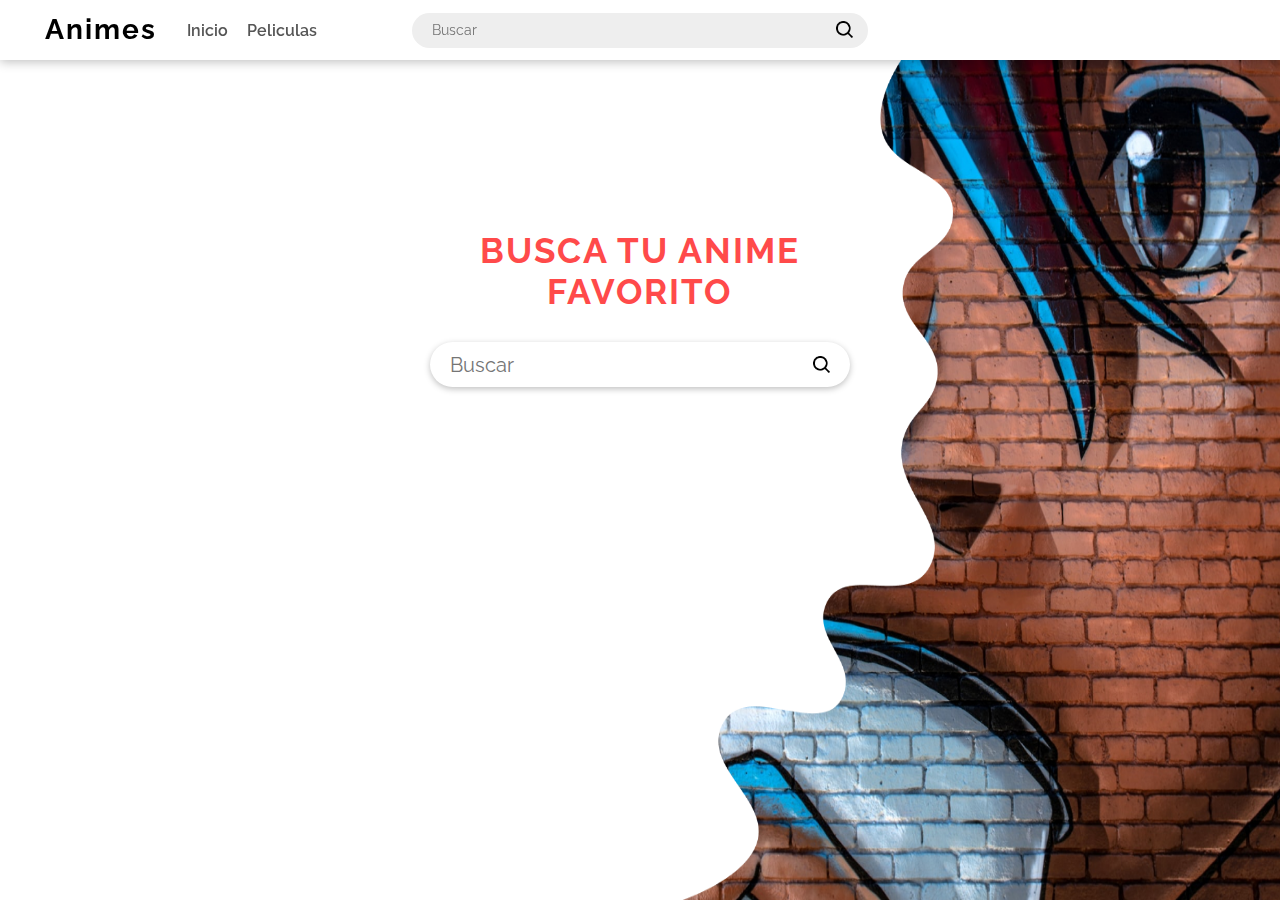
<file: index.html>
<!DOCTYPE html>
<html lang="es">
<head>
    <meta charset="UTF-8">
    <meta name="viewport" content="width=device-width, initial-scale=1.0">
    <title>Movies anime</title>
    <link rel="stylesheet" href="css/styles.css">
    <link href="https://fonts.googleapis.com/css2?family=Raleway:wght@100;300;400;500;600;700&display=swap" rel="stylesheet">
</head>
<body class="background-home"  >
    <header>
        <nav class="nav">
            <div class="wrapper flex navbar">
                <div class="nav-left flex">
                    <h1 class="logo">
                        Animes
                    </h1>
                    <div class="nav-links bold-600">
                        <a href="index.html">Inicio</a>
                        <a href="Movies.html">Peliculas</a>
                    </div>
                </div>
                <div class="nav-center">
                    <div class="input-search">
                        <input class="search" type="search" placeholder="Buscar">
                        <img class="icon-search" src="img/Vector.png" alt="search">
                    </div>
                </div>
                <div class="nav-rigth">
                </div>
            </div>
        </nav>  
    </header>

    <main class="container distance-nav flex">
        <section class="box-search">
            <h1 class="color-primary">BUSCA TU ANIME FAVORITO</h1>
            <div class="input-search search-lg">
                <input class="search search-lg" type="search" placeholder="Buscar">
                <img class="icon-search" src="img/Vector.png" alt="search">
            </div>
        </section>
    </main>
</body>
</html>
</file>
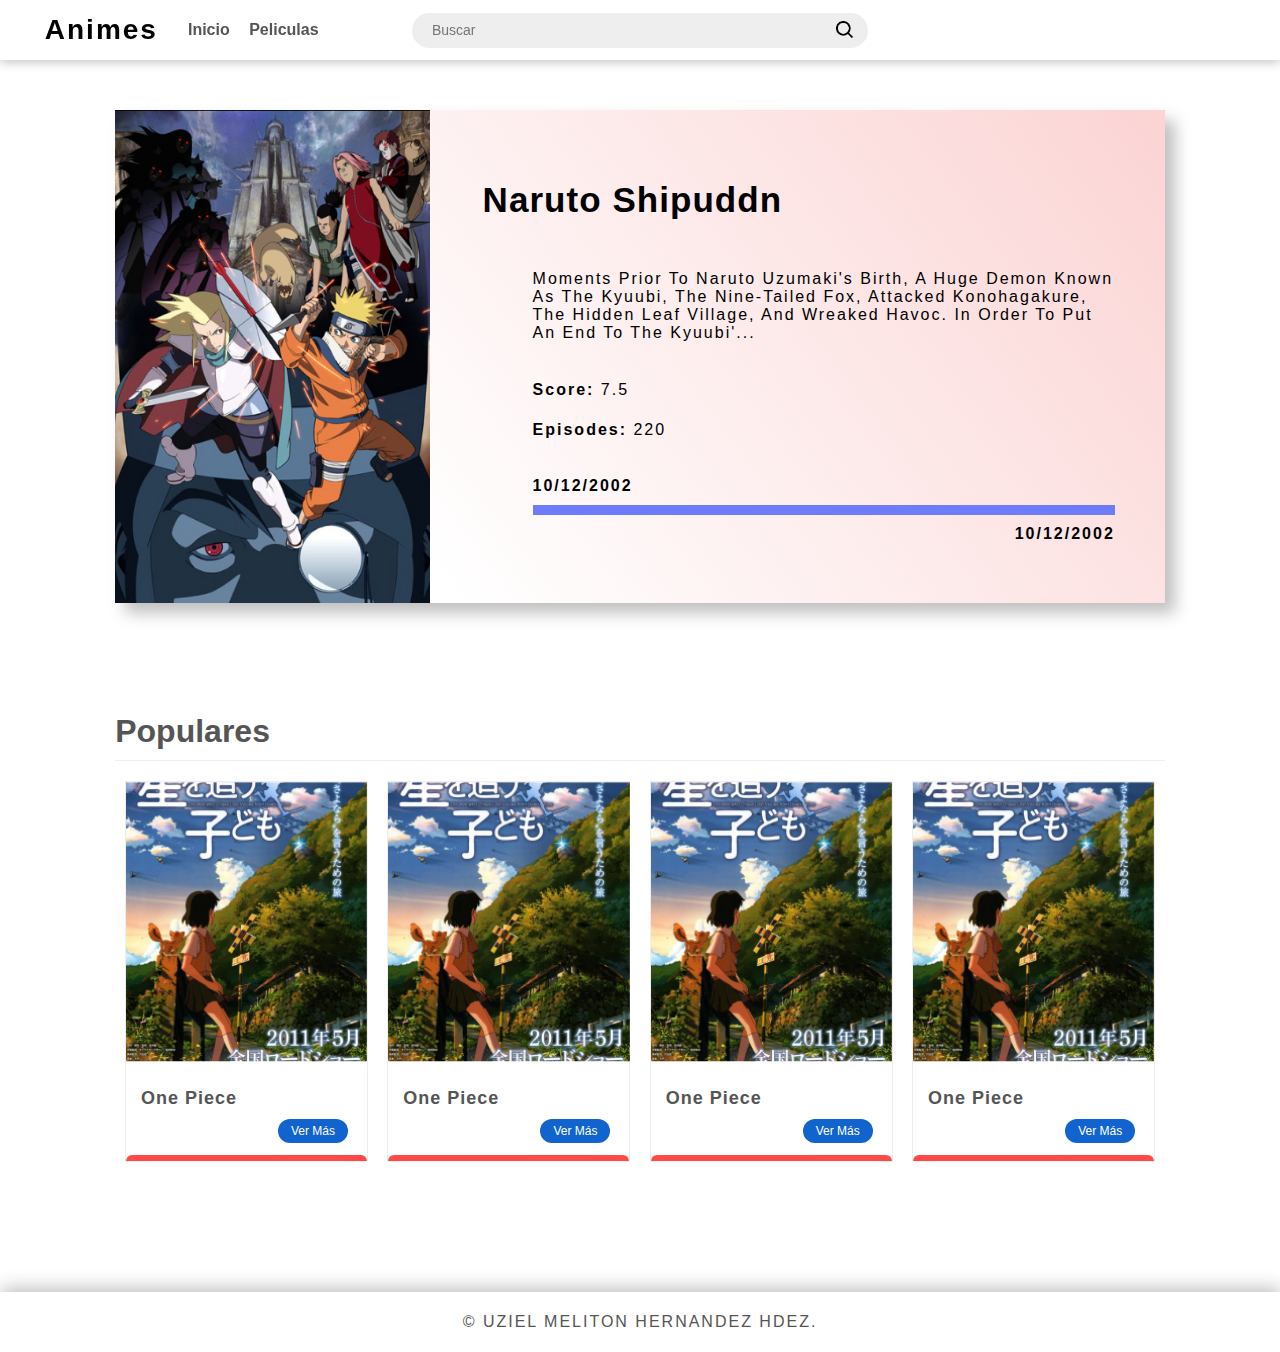
<file: Detail.html>
<!DOCTYPE html>
<html lang="es">

<head>
    <meta charset="UTF-8">
    <meta name="viewport" content="width=device-width, initial-scale=1.0">
    <title>Document</title>
    <link rel="stylesheet" href="css/styles.css">
</head>

<body>
    <header>
        <nav class="nav">
            <div class="wrapper flex navbar">
                <div class="nav-left flex">
                    <h1 class="logo">
                        Animes
                    </h1>
                    <div class="nav-links bold-600">
                        <a href="index.html">Inicio</a>
                        <a href="Movies.html">Peliculas</a>
                    </div>
                </div>
                <div class="nav-center">
                    <div class="input-search">
                        <input class="search" type="search" placeholder="Buscar">
                        <img class="icon-search" src="img/Vector.png" alt="search">
                    </div>
                </div>
                <div class="nav-rigth">
                </div>
            </div>
        </nav>
    </header>

    <main class="container-md distance-nav">
        <div class="card-detail">
            <div class="card-detail-left">
                <img src="img/Rectangle 10.png" alt="">
            </div>
            <div class="card-content">
                <h1>Naruto Shipuddn</h1>
                <div class="wrapper-content">
                    <div class="description bold-300">
                        <p>
                            moments prior to Naruto Uzumaki's birth, a huge demon known as the Kyuubi, the Nine-Tailed Fox,
                            attacked Konohagakure, the Hidden Leaf Village, and wreaked havoc. In order to put an end to the
                            Kyuubi'...
                        </p>
                    </div>
                    <div class="texto-item bold-700">
                        <p>Score: <span>7.5</span> </p>
                        <p>Episodes: <span>220</span> </p>
                    </div>
                    <div class="line-time">
                        <p class="date date-start">10/12/2002</p>
                        <hr class="line-time-border">
                        <p class="date date-end">10/12/2002</p>
                    </div>
                </div>
            </div>
        </div>

        <section>
            <h1 class="title-section">Populares</h1>
            <div class="grid">
                <div class="items-movies">
                    <div class="card-movie">
                        <div class="card-top">
                            <img src="img/anime0.png" alt="">
                        </div>
                        <div class="card-body">
                            <h3 class="card-title">One Piece</h3>
                            <button>Ver Más</button>
                        </div>
                        <div class="card-footer">                            
                            <hr class="line-card">
                        </div>
                    </div>
                    <div class="card-movie">
                        <div class="card-top">
                            <img src="img/anime0.png" alt="">
                        </div>
                        <div class="card-body">
                            <h3 class="card-title">One Piece</h3>
                            <button>Ver Más</button>
                        </div>
                        <div class="card-footer">
                            <hr class="line-card">
                        </div>
                    </div>
                    <div class="card-movie">
                        <div class="card-top">
                            <img src="img/anime0.png" alt="">
                        </div>
                        <div class="card-body">
                            <h3 class="card-title">One Piece</h3>
                            <button>Ver Más</button>
                        </div>
                        <div class="card-footer">
                            <hr class="line-card">
                        </div>
                    </div>
                    <div class="card-movie">
                        <div class="card-top">
                            <img src="img/anime0.png" alt="">
                        </div>
                        <div class="card-body">
                            <h3 class="card-title">One Piece</h3>
                            <button>Ver Más</button>
                        </div>
                        <div class="card-footer">
                            <hr class="line-card">
                        </div>
                    </div>
                </div>
            </div>
        </section>
    </main>
    <footer class="footer">
        <p>&copy; Uziel Meliton Hernandez Hdez.</p>
    </footer>
</body>

</html>
</file>
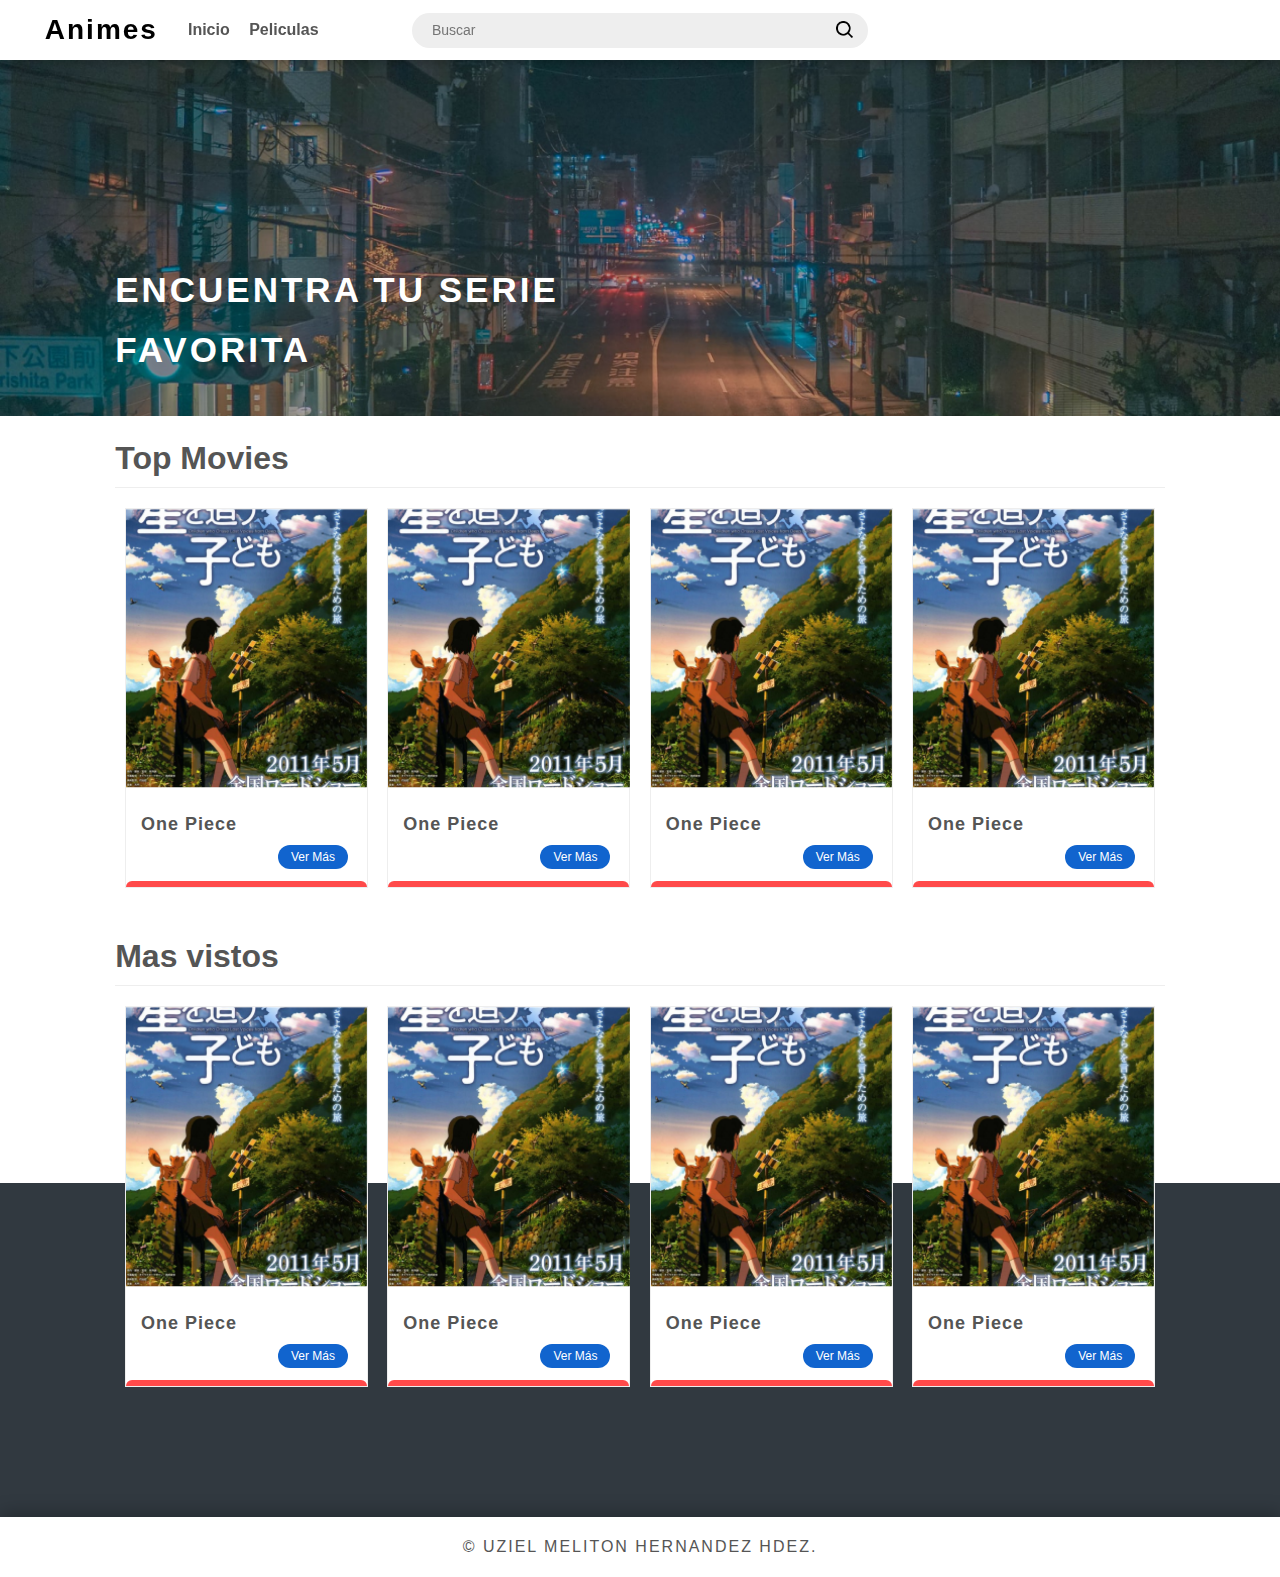
<file: Movies.html>
<!DOCTYPE html>
<html lang="es">

<head>
    <meta charset="UTF-8">
    <meta name="viewport" content="width=device-width, initial-scale=1.0">
    <title>Productos</title>
    <link rel="stylesheet" href="css/styles.css">    
</head>

<body class="background-products">
    <header>
        <nav class="nav">
            <div class="wrapper flex navbar">
                <div class="nav-left flex">
                    <h1 class="logo">
                        Animes
                    </h1>
                    <div class="nav-links bold-600">
                        <a href="index.html">Inicio</a>
                        <a href="Movies.html">Peliculas</a>
                    </div>
                </div>
                <div class="nav-center">
                    <div class="input-search">
                        <input class="search" type="search" placeholder="Buscar">
                        <img class="icon-search" src="img/Vector.png" alt="search">
                    </div>
                </div>
                <div class="nav-rigth">
                </div>
            </div>
        </nav>
    </header>

    <section class="slider distance-nav">
        <img src="img/slider0.png" alt="slider">
        <h1 class="title-slider bold-600" class="wrapper">
            Encuentra Tu Serie Favorita
        </h1>
    </section>

    <div class="container-md">
        <section class="movies">
            <h1 class="title-section">Top Movies</h1>
            <div class="grid">
                <div class="items-movies">
                    <div class="card-movie">
                        <div class="card-top">
                            <img src="img/anime0.png" alt="">
                        </div>
                        <div class="card-body">
                            <h3 class="card-title">One Piece</h3>
                            <button>Ver Más</button>
                        </div>
                        <div class="card-footer">                            
                            <hr class="line-card">
                        </div>
                    </div>
                    <div class="card-movie">
                        <div class="card-top">
                            <img src="img/anime0.png" alt="">
                        </div>
                        <div class="card-body">
                            <h3 class="card-title">One Piece</h3>
                            <button>Ver Más</button>
                        </div>
                        <div class="card-footer">
                            <hr class="line-card">
                        </div>
                    </div>
                    <div class="card-movie">
                        <div class="card-top">
                            <img src="img/anime0.png" alt="">
                        </div>
                        <div class="card-body">
                            <h3 class="card-title">One Piece</h3>
                            <button>Ver Más</button>
                        </div>
                        <div class="card-footer">
                            <hr class="line-card">
                        </div>
                    </div>
                    <div class="card-movie">
                        <div class="card-top">
                            <img src="img/anime0.png" alt="">
                        </div>
                        <div class="card-body">
                            <h3 class="card-title">One Piece</h3>
                            <button>Ver Más</button>
                        </div>
                        <div class="card-footer">
                            <hr class="line-card">
                        </div>
                    </div>
                </div>
            </div>

            <h1 class="title-section">Mas vistos</h1>
            <div class="grid">
                <div class="items-movies">
                    <div class="card-movie">
                        <div class="card-top">
                            <img src="img/anime0.png" alt="">
                        </div>
                        <div class="card-body">
                            <h3 class="card-title">One Piece</h3>
                            <button>Ver Más</button>
                        </div>
                        <div class="card-footer">                            
                            <hr class="line-card">
                        </div>
                    </div>
                    <div class="card-movie">
                        <div class="card-top">
                            <img src="img/anime0.png" alt="">
                        </div>
                        <div class="card-body">
                            <h3 class="card-title">One Piece</h3>
                            <button>Ver Más</button>
                        </div>
                        <div class="card-footer">
                            <hr class="line-card">
                        </div>
                    </div>
                    <div class="card-movie">
                        <div class="card-top">
                            <img src="img/anime0.png" alt="">
                        </div>
                        <div class="card-body">
                            <h3 class="card-title">One Piece</h3>
                            <button>Ver Más</button>
                        </div>
                        <div class="card-footer">
                            <hr class="line-card">
                        </div>
                    </div>
                    <div class="card-movie">
                        <div class="card-top">
                            <img src="img/anime0.png" alt="">
                        </div>
                        <div class="card-body">
                            <h3 class="card-title">One Piece</h3>
                            <button>Ver Más</button>
                        </div>
                        <div class="card-footer">
                            <hr class="line-card">
                        </div>
                    </div>
                </div>
            </div>
        </section>
    </div>
    <footer class="footer">
        <p>&copy; Uziel Meliton Hernandez Hdez.</p>
    </footer>
</body>

</html>
</file>
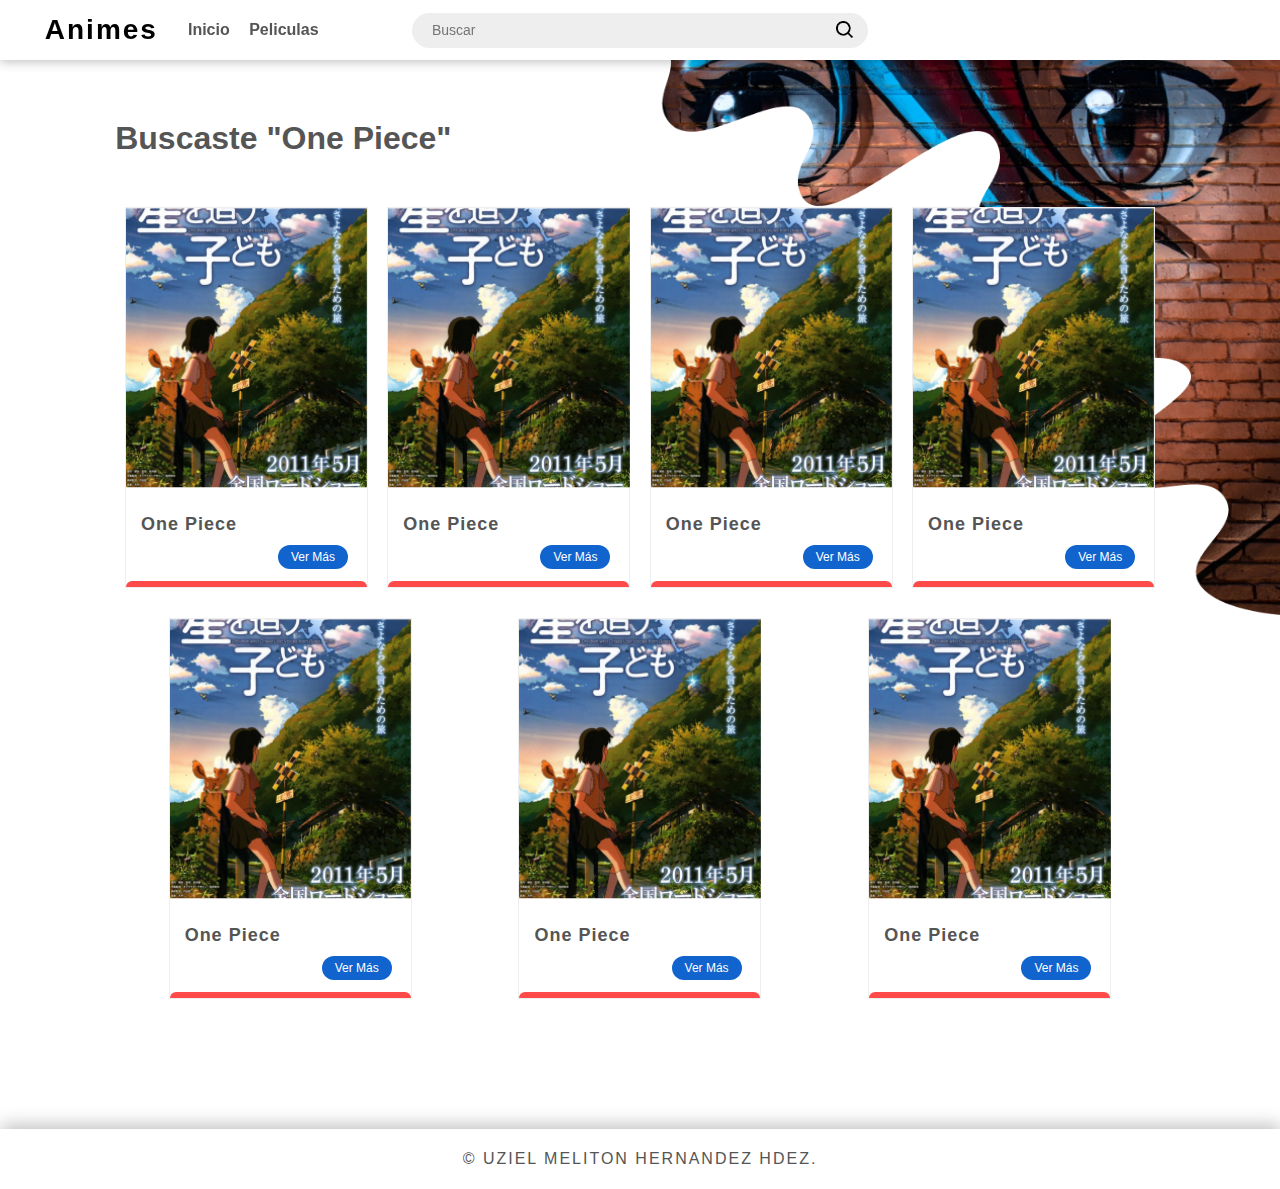
<file: Search.html>
<!DOCTYPE html>
<html lang="es">

<head>
    <meta charset="UTF-8">
    <meta name="viewport" content="width=device-width, initial-scale=1.0">
    <title>Document</title>
    <link rel="stylesheet" href="css/styles.css">
</head>

<body class="background-search">
    <header>
        <nav class="nav">
            <div class="wrapper flex navbar">
                <div class="nav-left flex">
                    <h1 class="logo">
                        Animes
                    </h1>
                    <div class="nav-links bold-600">
                        <a href="index.html">Inicio</a>
                        <a href="Movies.html">Peliculas</a>
                    </div>
                </div>
                <div class="nav-center">
                    <div class="input-search">
                        <input class="search" type="search" placeholder="Buscar">
                        <img class="icon-search" src="img/Vector.png" alt="search">
                    </div>
                </div>
                <div class="nav-rigth">
                </div>
            </div>
        </nav>
    </header>

    <div class="container-md distance-nav">
        <h1 class="title-search">Buscaste "One Piece"</h1>
        <section class="movies">
            <div class="grid">
                <div class="items-movies">
                    <div class="card-movie">
                        <div class="card-top">
                            <img src="img/anime0.png" alt="">
                        </div>
                        <div class="card-body">
                            <h3 class="card-title">One Piece</h3>
                            <button>Ver Más</button>
                        </div>
                        <div class="card-footer">
                            <hr class="line-card">
                        </div>
                    </div>
                    <div class="card-movie">
                        <div class="card-top">
                            <img src="img/anime0.png" alt="">
                        </div>
                        <div class="card-body">
                            <h3 class="card-title">One Piece</h3>
                            <button>Ver Más</button>
                        </div>
                        <div class="card-footer">
                            <hr class="line-card">
                        </div>
                    </div>
                    <div class="card-movie">
                        <div class="card-top">
                            <img src="img/anime0.png" alt="">
                        </div>
                        <div class="card-body">
                            <h3 class="card-title">One Piece</h3>
                            <button>Ver Más</button>
                        </div>
                        <div class="card-footer">
                            <hr class="line-card">
                        </div>
                    </div>
                    <div class="card-movie">
                        <div class="card-top">
                            <img src="img/anime0.png" alt="">
                        </div>
                        <div class="card-body">
                            <h3 class="card-title">One Piece</h3>
                            <button>Ver Más</button>
                        </div>
                        <div class="card-footer">
                            <hr class="line-card">
                        </div>
                    </div>
                    <div class="card-movie">
                        <div class="card-top">
                            <img src="img/anime0.png" alt="">
                        </div>
                        <div class="card-body">
                            <h3 class="card-title">One Piece</h3>
                            <button>Ver Más</button>
                        </div>
                        <div class="card-footer">
                            <hr class="line-card">
                        </div>
                    </div>
                    <div class="card-movie">
                        <div class="card-top">
                            <img src="img/anime0.png" alt="">
                        </div>
                        <div class="card-body">
                            <h3 class="card-title">One Piece</h3>
                            <button>Ver Más</button>
                        </div>
                        <div class="card-footer">
                            <hr class="line-card">
                        </div>
                    </div>
                    <div class="card-movie">
                        <div class="card-top">
                            <img src="img/anime0.png" alt="">
                        </div>
                        <div class="card-body">
                            <h3 class="card-title">One Piece</h3>
                            <button>Ver Más</button>
                        </div>
                        <div class="card-footer">
                            <hr class="line-card">
                        </div>
                    </div>                    
                </div>
            </div>
        </section>
    </div>
    <footer class="footer">
        <p>&copy; Uziel Meliton Hernandez Hdez.</p>
    </footer>
</body>

</html>
</file>
<file: css/styles.css>
* {
    margin: 0;
    padding: 0;
    box-sizing: border-box;
    font-family: 'Raleway', sans-serif;
}


.background-home{
     background: url(../img/img-fondo.png);
    background-repeat: no-repeat;
    background-size: 600px 100vh;
    background-position-x: 100%;
    
}

.background-search{
    background-image: url(../img/fondo-search1.png);
    background-repeat: no-repeat;
    background-position-x: 100%;
    background-size: 700px 615px;
}

.background-products{
    background: linear-gradient(180deg, #fff 75%, #313940 25%);
}

@media screen and (max-width: 780px) {
    .background-search{
        background: #fff;
        background-image: none;
    }    
}



/* general */
.wrapper {
    max-width: 93%;
    margin: 0 auto;
}

.flex {
    display: flex;
    align-content: center;
    align-items: center;
    flex-wrap: nowrap;
}

.grid {
    display: grid;
    grid-template-columns: repeat(12, 1fr);
    gap: 20px;
}

.container {
    max-width: 93%;
    margin: auto;
}

.color-primary {
    color: #FF4A4A;
}

.distance-nav {
    margin-top: 60px !important;
}

.bold-400 {
    font-weight: 400;
}

.bold-500 {
    font-weight: 500;
}

.bold-600 {
    font-weight: 600;
}

.bold-700 {
    font-weight: 700;
}

a {
    color: #555;
    text-decoration: none;
}

a:active {
    color: #555 !important;
}

a:visited {
    color: #555 !important;
}

/*-> general */

/* nav */
.nav {
    width: 100%;
    height: 60px;
    background: #fff;
    box-shadow: 0px 2px 10px rgba(0, 0, 0, 0.25);
    position: fixed;
    top: 0;
    left: 0;
    margin: 0 auto;

    z-index: 100;
}

.nav-left {
    flex-basis: 30%;
    flex-grow: 100px;
}


.logo {
    color: 000;
    font-size: 28px;
    letter-spacing: 2px;
    line-height: 60px;
    margin-right: 30px;
}

.nav-center {
    flex-basis: 40%;
    padding: 0 10px;
}

.input-search {
    position: relative;
}

.search {
    background: #eee;
    border: none;
    width: 100%;
    height: 35px;
    border-radius: 60px;
    padding: 0 60px 0 20px;
    color: #555;
    font-size: 14px;
}

.icon-search {
    width: 17px;
    position: absolute;
    top: 8px;
    right: 15px;
    cursor: pointer;
}

.nav-links {
    color: #555;
    flex-wrap: nowrap;
}

.nav-links > a {
    margin-right: 15px;
    font-size: 16px;
}


.nav-rigth {
    flex-basis: 30%;
}

/*-> nav */

/* main */



.box-search {
    margin: 150px auto;
    max-width: 460px;
    text-align: center;
    padding: 20px;
}

.box-search > h1 {
    margin-bottom: 30px;
    font-size: 35px;
    letter-spacing: 2px;
    text-shadow: 0px 2px 1px rgb(255, 255, 255), 2px 2px 1px #fff;
}

.box-search .search {
    background: #fff;
    box-shadow: 0px 2px 6px rgba(0, 0, 0, 0.25);
    border-radius: 50px;
}

.box-search .icon-search {
    top: 14px;
    right: 20px;
}

.search-lg {
    height: 45px;
    font-size: 20px;

}



/* main */

@media screen and (max-width: 1035px) {

    .nav-left {
        flex-basis: 40%;
    }

    .nav-center {
        width: 40%;
    }

    .nav-rigth {
        flex-basis: 20%;
    }
}

@media screen and (max-width: 780px) {
    .distance-nav {
        margin-top: 110px !important;
    }

    .nav {
        height: 110px;
    }

    .nav .navbar {
        flex-direction: column;
    }

    .nav-center {
        width: 85%;
    }

    .nav .search {
        height: 40px;
    }

    .nav .icon-search {
        top: 10px;
    }

}


/* proudctos */

.slider {
    position: relative;
    width: 100%;
    overflow: hidden;
}

.slider > img {
    width: 100%;
    height: 100%;
}

.title-slider {
    font-style: normal;
    line-height: 60px;
    letter-spacing: 3px;
    font-size: 35px;
    display: block;
    position: absolute;
    width: 500px;
    bottom: 40px;
    left: 9%;
    color: #fff;
    text-transform: uppercase;
}

.container-md {
    width: 82%;
    margin: 0 auto;
}


.title-section {
    margin: 20px 0;
    padding-bottom: 10px;
    border-bottom: 1px solid #eee;
    color: #555;
}

.items-movies {

    display: flex;
    flex-wrap: wrap;
    justify-content: space-between;
    align-content: center;

    grid-column: 1 / -1;
}

.card-movie {
    grid-row: span 3;
    background: #fff;
    border: 1px solid #eee;
    margin: 0 auto;
    cursor: pointer;
    transition: all 200ms ease;
    margin-bottom: 30px;

    z-index: 2;
}

.card-movie:hover {
    transform: scale(1.1);
    box-shadow: 0px 4px 4px rgba(0, 0, 0, 0.25);
}

.card-top {
    width: 100%;
}

.card-top > img {
    width: 101%;
}


.card-body {
    padding: 12px 15px;
    position: relative;
}

.card-title {
    color: #555;
    font-size: 18px;    
    letter-spacing: 1px;
    margin: 10px 0;
}

.card-body > button {
    color: #fff;
    background: rgb(17, 100, 206) none repeat scroll 0% 0%;
    border: none;
    border-radius: 20px;
    font-size: 12px;
    padding: 5px 8px;
    width: 70px;
    margin-left: 65%;
    cursor: pointer;
}

.line-card {
    height: 6px;
    background: #FF4A4A;
    border: none;
    border-radius: 10px 10px 0 0;
}

/* --> */

/* footer */
.footer {
    width: 100%;
    height: 60px;
    margin-top: 100px;
    box-shadow: 1px -4px 17px rgba(0, 0, 0, 0.25);
    background-color: #fff;
    text-align: center;

    z-index: 120;
}

.footer > p {
    color: #555;
    line-height: 60px;
    letter-spacing: 2px;
    text-transform: uppercase;
}

/* ---> */

@media screen and (max-width: 1250px) {
    .card-movie {
        width: 22%;
    }
}

@media screen and (max-width: 1064px) {
    .card-movie {
        width: 40%;
        margin-bottom: 30px;
    }
}


@media screen and (max-width: 768px) {
    .slider {
        height: 250px;
    }

    .title-slider {
        font-size: 30px;
        line-height: 40px;
    }
}

@media screen and (max-width: 576px) {
    .grid {
        grid-template-columns: repeat(auto-fit, minmax(180px, 1fr));
    }

    .title-slider {
        width: 260px;
        text-align: center;
        font-size: 22px;
        margin: 0 auto;
    }

    .title-section {
        font-size: 20px;
    }

    .card-movie {
        width: 85%;
        margin-bottom: 30px;
    }

    .card-body > button {
        margin-left: calc(100% - 100px);
        height: 25px;
        width: 70px;
        border-radius: 5px;        
    }
}

/* seacr */
.title-search {
    margin-top: 120px;
    margin-bottom: 50px;
    color: #555;
}

/* ---> */


.card-detail {
    width: 100%;    
    display: flex;
    justify-content: space-between;
    flex-wrap: wrap;
    background: linear-gradient(233.22deg, rgba(243, 112, 111, 0.3) 0%, rgba(255, 255, 255, 0) 75.89%), #FFFFFF;
    box-shadow: 10px 10px 15px rgba(0, 0, 0, 0.25);

    margin: 110px auto;
    cursor: pointer;
}

.card-detail-left {
    flex-basis: 30%;    
}

.card-detail-left > img {
    width: 100%;
    height: 100%;
}

.card-content {
    flex-basis: 65%;
    margin-left: 5%;
}

.card-content > h1 {
    font-weight: bold;
    font-size: 35px;
    letter-spacing: 0.03em;
    margin-top: 70px;
}

.card-content .description {
    font-size: 16px;
    line-height: 18px;
    letter-spacing: 2px;
    text-transform: capitalize;
}

.card-content .texto-item {
    margin: 40px auto;
}

.texto-item > p {
    font-size: 16px;
    line-height: 15px;
    letter-spacing: 2px;
    text-transform: capitalize;
    margin: 25px auto;
}

.texto-item > p > span {
    font-weight: 100;
}

.wrapper-content {
    
    padding: 50px;
}

.line-time-border {    
    height: 10px;
    border: none;

    background: #6E7CFB;
}

.date-start {
    text-align: left;
}


.date {

    font-weight: bold;
    font-size: 16px;
    letter-spacing: 2px;
    text-transform: lowercase;
    color: #000000;
    margin: 10px auto;

}

.date-end {
    text-align: right;
}

@media screen and (max-width: 1200px) {

    .card-detail {
        overflow: hidden;
        height: 500px;
    }

    .card-detail-left {
        flex-basis: 40%;
        max-width: 40%;
        min-width: 40%;
    }

    .card-detail-left > img {
        width: 100%;
        height: 100%;
    }

    .card-content {
        flex-basis: 55%;
        margin-left: 5%;
    }

    .wrapper-content{
        padding: 30px;
    }
}

@media screen and (max-width: 576px) {
    .card-detail{
        flex-direction: column;
        height: auto;
        margin-top: 150px;
    }

    .card-detail-left{
        flex-basis: 100%;
        min-width: 100%;
        max-width: 100%;
    }


    .wrapper-content{
        padding: 5px;
    }

    .card-content > h1{
        margin: 20px 0;
        font-size: 23px;
    }

    .card-content .description{
        font-size: 14px;
    }

    .texto-item > p{
        font-size: 14px;
    }

    .date{
        font-size: 14px;
    }
}
</file>
